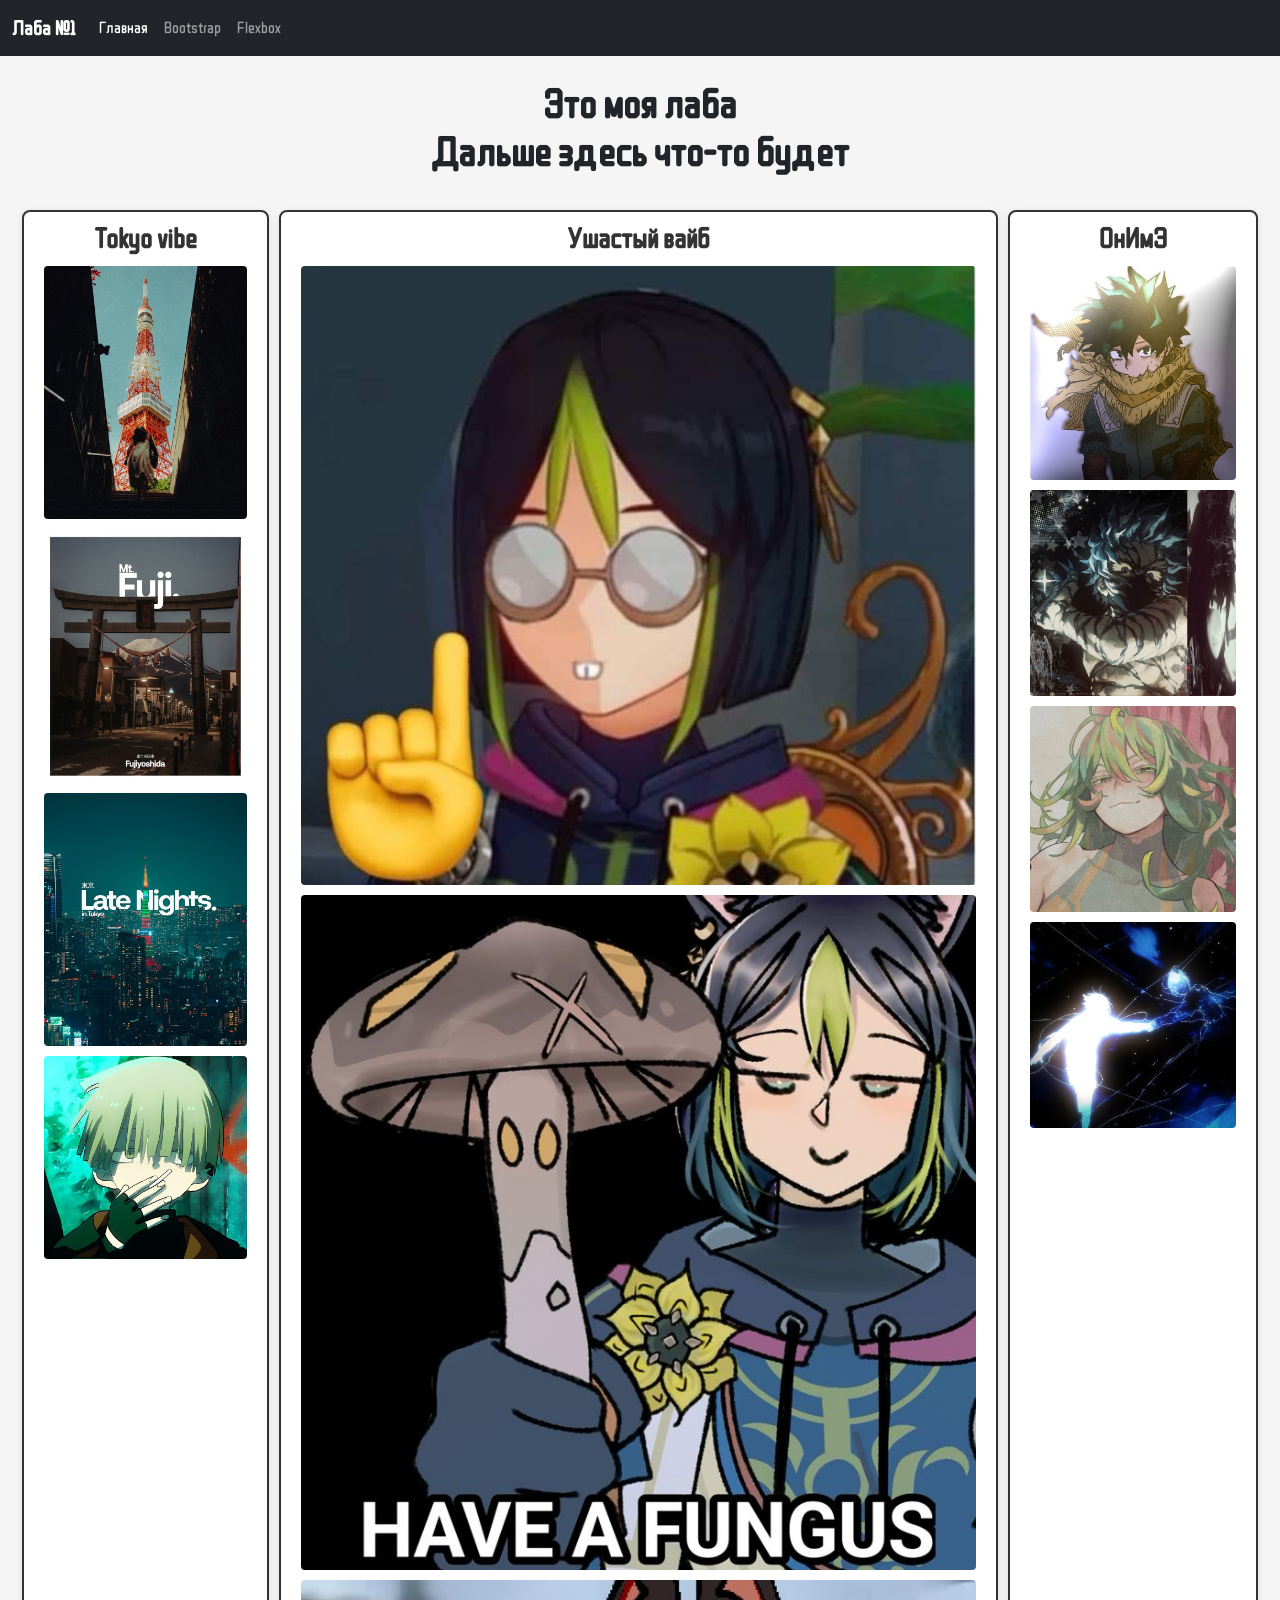
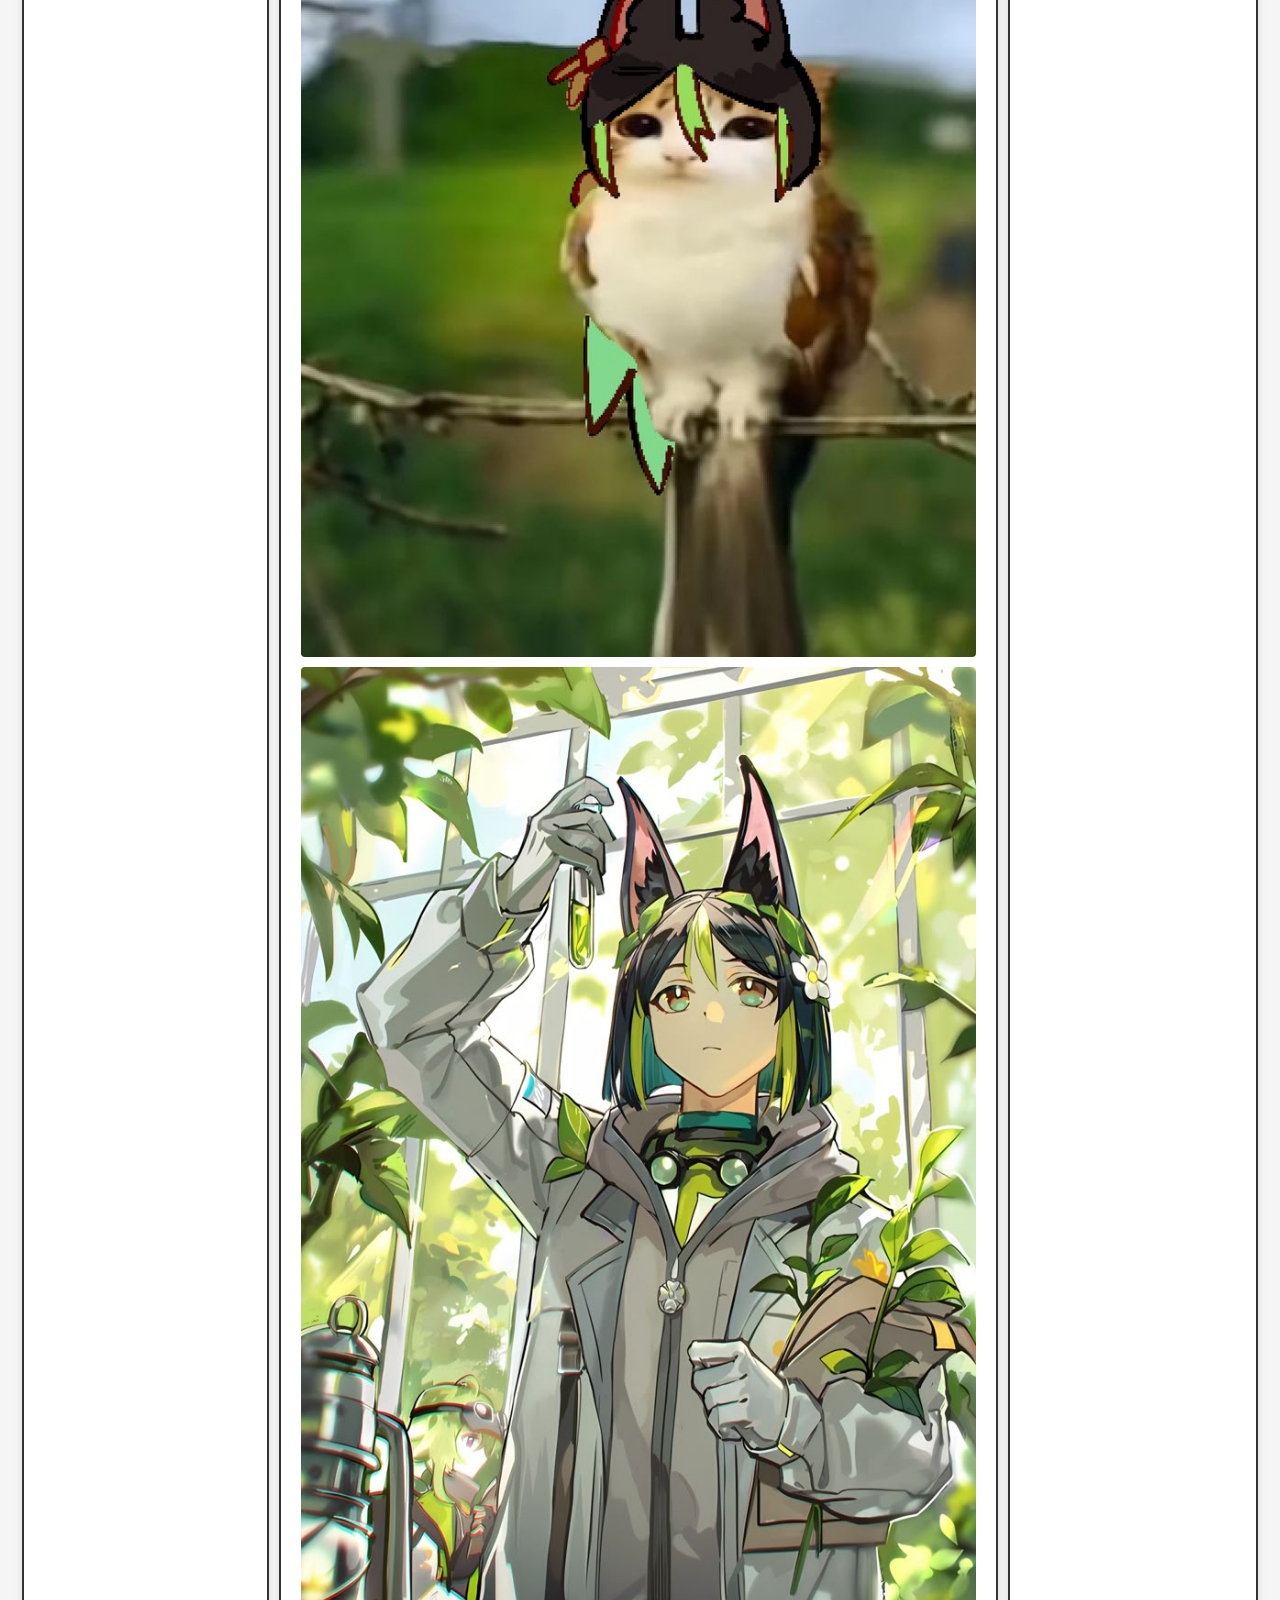
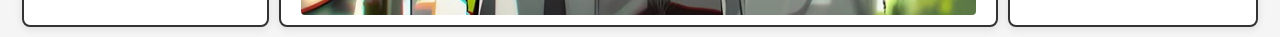
<file: lab1/index.html>
<!DOCTYPE html>
<html lang="ru">
<head>
    <meta charset="UTF-8">
    <meta name="viewport" content="width=device-width, initial-scale=1.0">
    <title>Главная - Лаба 1</title>
    <link href="https://cdn.jsdelivr.net/npm/bootstrap@5.3.0/dist/css/bootstrap.min.css" rel="stylesheet">
    <link rel="stylesheet" href="styles/style.css">
</head>
<body>

    <nav class="navbar navbar-expand-lg navbar-dark bg-dark">
        <div class="container-fluid">
            <a class="navbar-brand" href="#">Лаба №1</a>
            <button class="navbar-toggler" type="button" data-bs-toggle="collapse" data-bs-target="#navbarNav">
                <span class="navbar-toggler-icon"></span>
            </button>
            <div class="collapse navbar-collapse" id="navbarNav">
                <ul class="navbar-nav">
                    <li class="nav-item">
                        <a class="nav-link active" href="index.html">Главная</a>
                    </li>
                    <li class="nav-item">
                        <a class="nav-link" href="bootstrap.html">Bootstrap</a>
                    </li>
                    <li class="nav-item">
                        <a class="nav-link" href="flexbox.html">Flexbox</a>
                    </li>
                </ul>
            </div>
        </div>
    </nav>

    <div class="container-fluid mt-4">
        <h1 class="text-center mb-4">Это моя лаба <br>
            Дальше здесь что-то будет
        </h1>
        <div class="index-layout">
            <div class="index-col index-left">
                <h3>Tokyo vibe</h3>
                <img src="img/1.jpg" alt="Фото 1">
                <img src="img/2.jpg" alt="Фото 2">
                <img src="img/3.jpg" alt="Фото 3">
                <img src="img/4.jpg" alt="Фото 4">
            </div>

            <div class="index-col index-center">
                <h3>Ушастый вайб</h3>
                <img src="img/5.jpg" alt="Фото 5">
                <img src="img/6.jpg" alt="Фото 6">
                <img src="img/7.jpg" alt="Фото 7">
                <img src="img/8.jpg" alt="Фото 8">
            </div>

            <div class="index-col index-right">
                <h3>ОнИмЭ</h3>
                <img src="img/9.jpg" alt="Фото 9">
                <img src="img/10.jpg" alt="Фото 10">
                <img src="img/11.jpg" alt="Фото 11">
                <img src="img/12.jpg" alt="Фото 12">
            </div>
        </div>
    </div>

    <script src="https://cdn.jsdelivr.net/npm/bootstrap@5.3.0/dist/js/bootstrap.bundle.min.js"></script>
</body>
</html>
</file>
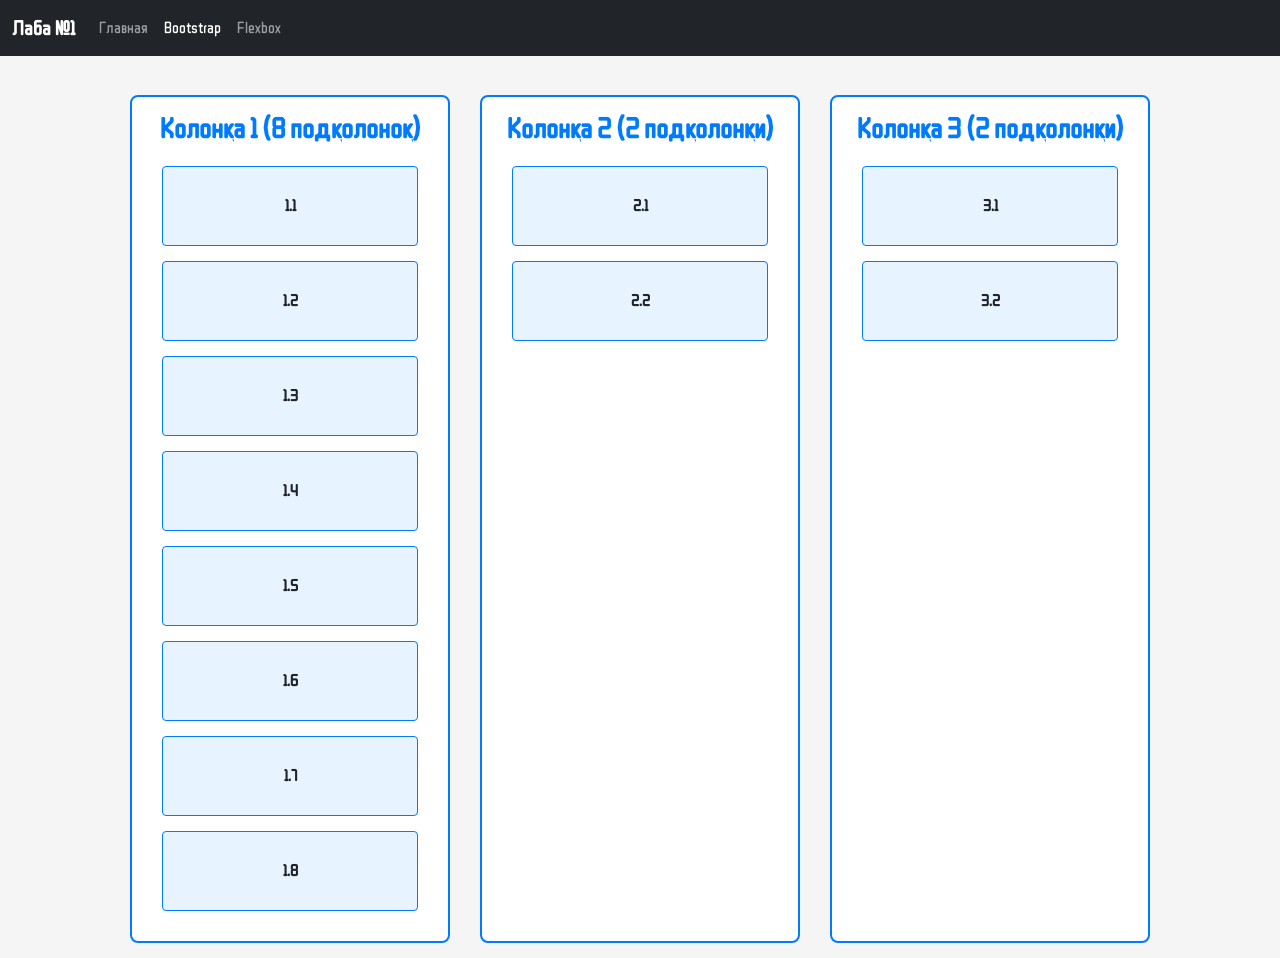
<file: lab1/bootstrap.html>
<!DOCTYPE html>
<html lang="ru">
<head>
    <meta charset="UTF-8">
    <meta name="viewport" content="width=device-width, initial-scale=1.0">
    <title>Bootstrap - Вариант 5</title>
    <link href="https://cdn.jsdelivr.net/npm/bootstrap@5.3.0/dist/css/bootstrap.min.css" rel="stylesheet">
    <link rel="stylesheet" href="styles/style.css">
</head>
<body>

    <nav class="navbar navbar-expand-lg navbar-dark bg-dark">
        <div class="container-fluid">
            <a class="navbar-brand" href="#">Лаба №1</a>
            <button class="navbar-toggler" type="button" data-bs-toggle="collapse" data-bs-target="#navbarNav">
                <span class="navbar-toggler-icon"></span>
            </button>
            <div class="collapse navbar-collapse" id="navbarNav">
                <ul class="navbar-nav">
                    <li class="nav-item">
                        <a class="nav-link" href="index.html">Главная</a>
                    </li>
                    <li class="nav-item">
                        <a class="nav-link active" href="bootstrap.html">Bootstrap</a>
                    </li>
                    <li class="nav-item">
                        <a class="nav-link" href="flexbox.html">Flexbox</a>
                    </li>
                </ul>
            </div>
        </div>
    </nav>

    <div class="container-fluid mt-4">

        <div class="row">
            <div class="col-md-3 col-12 order-md-1 order-3 bootstrap-col">
                <h3>Колонка 1 (8 подколонок)</h3>
                
                <div class="col-13"><div class="sub-col">1.1</div></div>
                <div class="col-13"><div class="sub-col">1.2</div></div>
                <div class="col-13"><div class="sub-col">1.3</div></div>
                <div class="col-13"><div class="sub-col">1.4</div></div>
                <div class="col-13"><div class="sub-col">1.5</div></div>
                <div class="col-13"><div class="sub-col">1.6</div></div>
                <div class="col-13"><div class="sub-col">1.7</div></div>
                <div class="col-13"><div class="sub-col">1.8</div></div>
            </div>

            <div class="col-md-3 col-12 order-md-2 order-2 bootstrap-col">
                <h3>Колонка 2 (2 подколонки)</h3>
                <div class="col-13"><div class="sub-col">2.1</div></div>
                <div class="col-13"><div class="sub-col">2.2</div></div>
            </div>

            <div class="col-md-3 col-12 order-md-3 order-1 bootstrap-col">
                <h3>Колонка 3 (2 подколонки)</h3>
                <div class="col-13"><div class="sub-col">3.1</div></div>
                <div class="col-13"><div class="sub-col">3.2</div></div>
            </div>
        </div>
    </div>

    <script src="https://cdn.jsdelivr.net/npm/bootstrap@5.3.0/dist/js/bootstrap.bundle.min.js"></script>
</body>
</html>
</file>
<file: lab1/styles/style.css>
@import url('https://fonts.googleapis.com/css2?family=WDXL+Lubrifont+TC&display=swap');

body {
    font-family: "WDXL Lubrifont TC", sans-serif;
    margin: 0;
    padding: 0;
    background-color: #f5f5f5;
}

h1, h2, h3 {
    font-weight: 700;
}


.container-fluid {
    max-width: 1400px;
}
.navbar-brand {
    font-weight: 700;
}


.index-layout {
    display: flex;
    gap: 10px;
    padding: 10px;
    min-height: 400px;
}

.index-col {
    background-color: #fff;
    border: 2px solid #333;
    border-radius: 8px;
    padding: 10px;
    box-shadow: 0 2px 8px rgba(0,0,0,0.1);
}

.index-left {
    flex: 0 0 20%;
}

.index-right {
    flex: 0 0 250px;
}

.index-col img {
    width: calc(100% - 20px); 
    height: auto;
    margin: 10px 10px 0 10px;
    border-radius: 4px;
    display: block;
}

.index-col img:first-of-type {
    margin-top: 10px;
}

.index-col h3 {
    text-align: center;
    margin-bottom: 10px;
    color: #333;
}

@media screen and (max-width: 500px) {
    .index-layout {
        flex-direction: column;
    }
    
    .index-left,
    .index-center,
    .index-right {
        flex: 0 0 100%;
        width: 100%;
        margin-bottom: 10px;
    }
    
    .index-col img {
        width: calc(100% - 20px);
        margin: 10px;
    }
}


.row{
    justify-content: center;
}

.bootstrap-col {
    background-color: #fff;
    border: 2px solid #007bff;
    border-radius: 8px;
    padding: 15px;
    margin: 15px;
    min-height: 300px;
}

.bootstrap-col h3 {
    text-align: center;
    color: #007bff;
    margin-bottom: 20px;
}

.sub-col {
    background-color: #e7f3ff;
    border: 1px solid #007bff;
    border-radius: 4px;
    padding: 20px;
    margin: 15px;
    text-align: center;
    font-weight: bold;
    min-height: 80px;
    display: flex;
    align-items: center;
    justify-content: center;
}

@media screen and (max-width: 500px) {
    .bootstrap-col {
        margin-bottom: 10px;
    }
}


.flexbox-layout {
    display: flex;
    gap: 15px;
    padding: 10px;
    min-height: 400px;
}


.flexbox-col {
    flex: 1;
    background-color: #fff;
    border: 2px solid #28a745;
    border-radius: 8px;
    padding: 15px;
}

.flexbox-col h3 {
    text-align: center;
    color: #28a745;
    margin-bottom: 15px;
}


.flex-sub-col {
      background-color: #d4edda;
      border: 1px solid #28a745;
      border-radius: 4px;
      padding: 20px;
      text-align: center;
      font-weight: bold;
      min-height: 40px;
      margin-bottom: 10px;
}

.flexbox-col img{
    width: calc(100% - 20px); 
    height: auto;
    margin: 15px 15px 15px 15px;
    border-radius: 4px;
    display: block;
}


@media screen and (max-width: 500px) {
    .flexbox-layout {
        flex-direction: column-reverse;
    }
    
    .flexbox-col {
        margin-bottom: 10px;
    }
}
</file>
